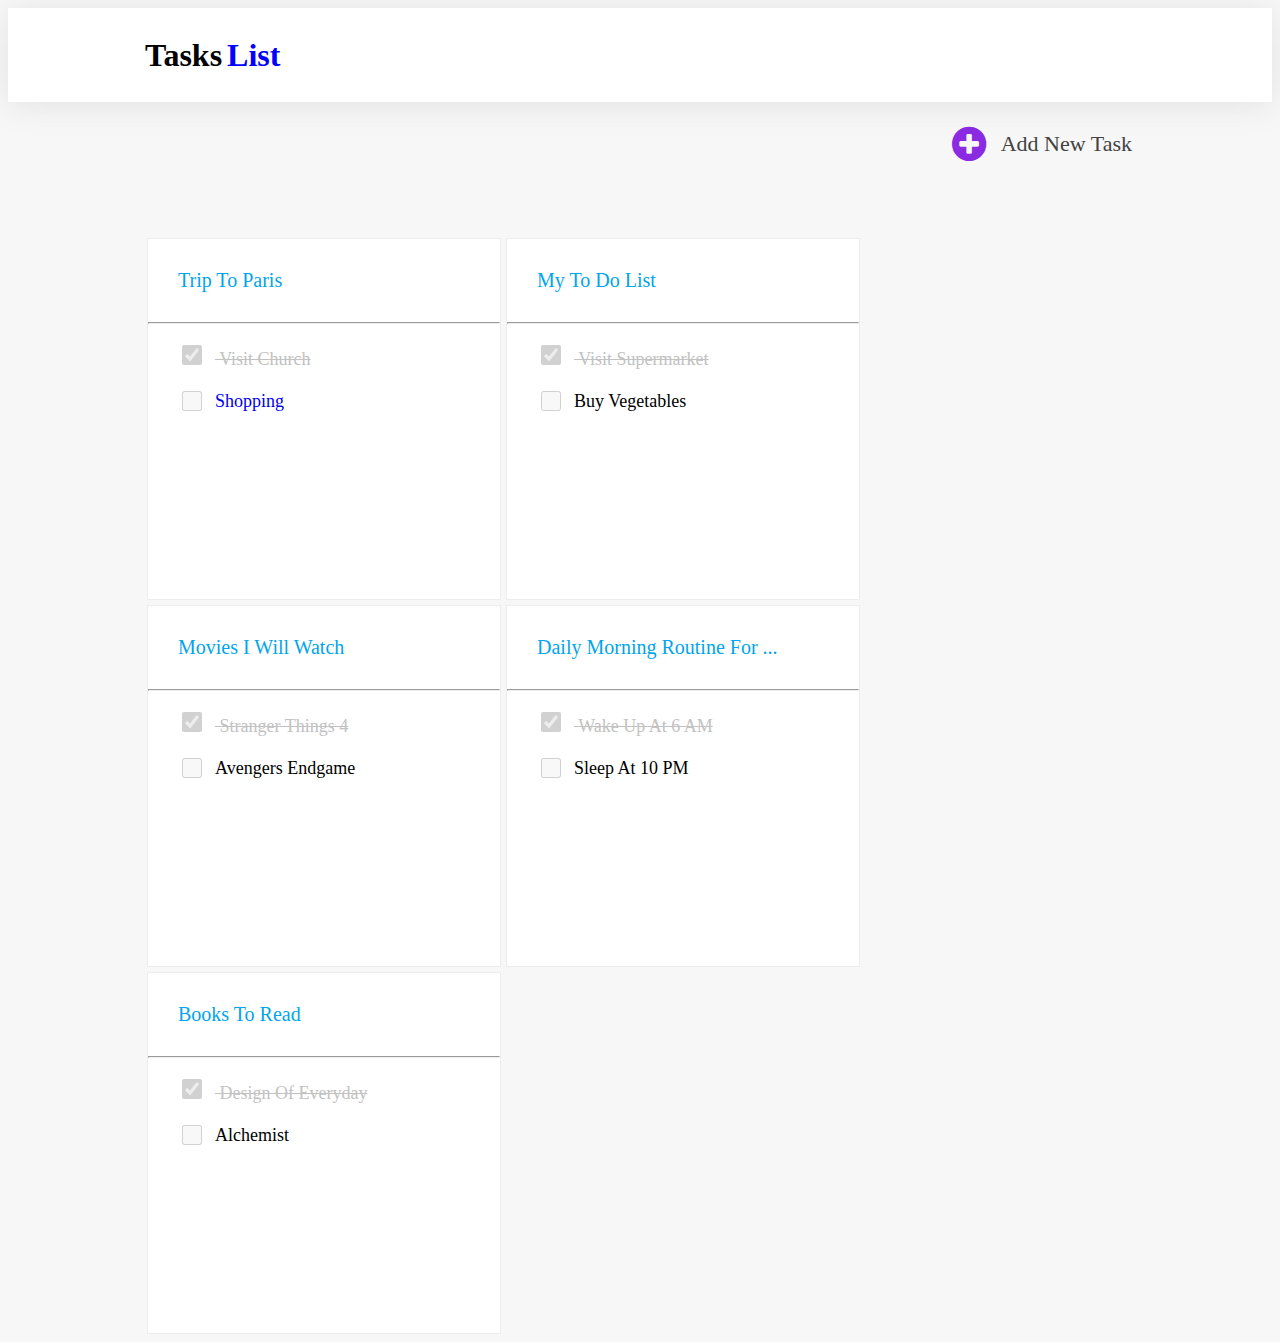
<file: todo1.html>
<!DOCTYPE html>
<html lang="en">
<head>
    <meta charset="UTF-8">
    <meta http-equiv="X-UA-Compatible" content="IE=edge">
    <meta name="viewport" content="width=device-width, initial-scale=1.0">
    <title>Document</title>
    <link rel="stylesheet" href="./todo1.css">
    <link rel="stylesheet" href="https://cdnjs.cloudflare.com/ajax/libs/font-awesome/4.7.0/css/font-awesome.min.css">
</head>
<body>
    <div class="div1"><h1 class="h1">Tasks<span class="s1">List</span></h1></div>
    <div class="div2"><p class="p1" ><a href="./todo2.html" class="a1"><i class="fa fa-plus-circle" style="font-size:40px;color:blueviolet" class="plus" ></i></a>Add New Task</p></div>
    <div class="div3">
        <a href="./todo3.html" class="a2"><div class="box"><p class="title">Trip To Paris</p><hr><p class="p2"><input type="checkbox" name="checked" id="checked" checked class="check" disabled > Visit Church </p> <p class="p3"><input type="checkbox" name="Chec" id="Chec" disabled class="check"> Shopping </p></div></a>
        <div class="box"><p class="title">My To Do List</p><hr><p class="p2"><input type="checkbox" name="checked" id="checked" checked class="check" disabled > Visit Supermarket </p> <p class="p3"><input type="checkbox" name="Chec" id="Chec" disabled class="check"> Buy Vegetables </p></div>
        <div class="box"><p class="title">Movies I Will Watch</p><hr><p class="p2"><input type="checkbox" name="checked" id="checked" checked class="check" disabled > Stranger Things 4 </p> <p class="p3"><input type="checkbox" name="Chec" id="Chec" disabled class="check"> Avengers Endgame</p></div>
        <div class="box"><p class="title">Daily Morning Routine For ...</p><hr><p class="p2"><input type="checkbox" name="checked" id="checked" checked class="check" disabled > Wake Up At 6 AM </p> <p class="p3"><input type="checkbox" name="Chec" id="Chec" disabled class="check"> Sleep At 10 PM </p></div>
        <div class="box"><p class="title">Books To Read</p><hr><p class="p2"><input type="checkbox" name="checked" id="checked" checked class="check" disabled > Design Of Everyday </p> <p class="p3"><input type="checkbox" name="Chec" id="Chec" disabled class="check"> Alchemist </p></div>
    </div>
</body>
</html>
</file>
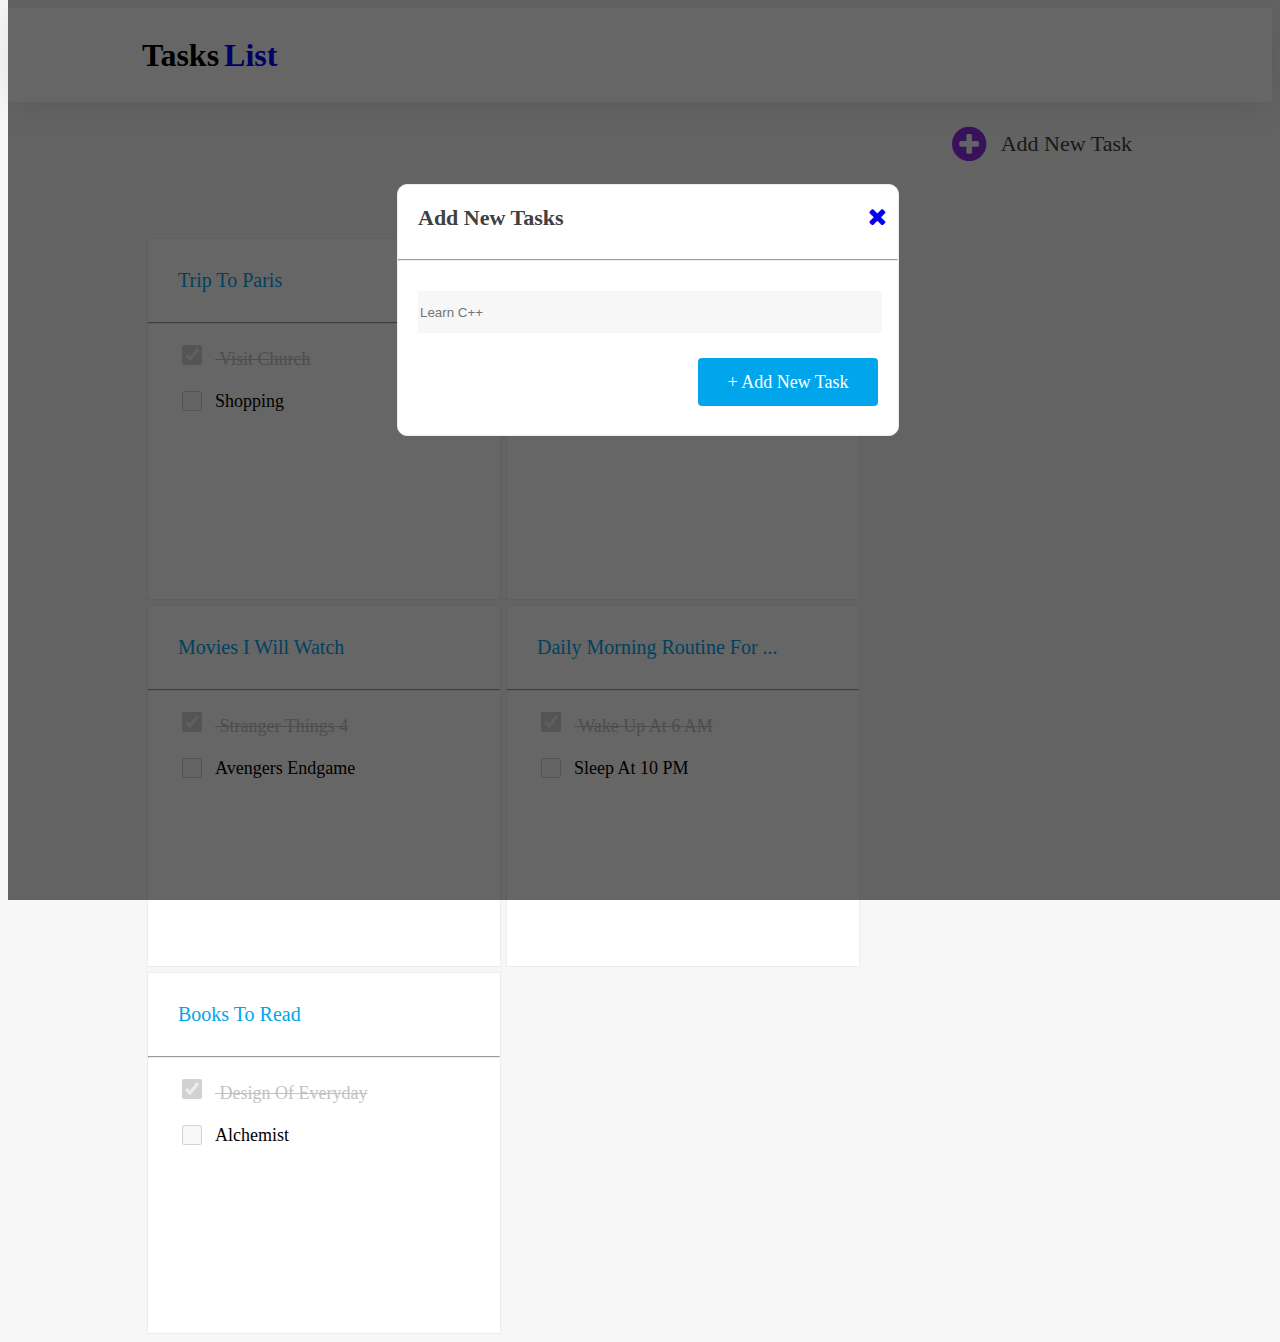
<file: todo2.html>
<!DOCTYPE html>
<html lang="en">
<head>
    <meta charset="UTF-8">
    <meta http-equiv="X-UA-Compatible" content="IE=edge">
    <meta name="viewport" content="width=device-width, initial-scale=1.0">
    <title>Document</title>
    <link rel="stylesheet" href="./todo2.css">
    <link rel="stylesheet" href="https://cdnjs.cloudflare.com/ajax/libs/font-awesome/4.7.0/css/font-awesome.min.css">
    <link rel="stylesheet" href="https://cdnjs.cloudflare.com/ajax/libs/font-awesome/4.7.0/css/font-awesome.min.css">
</head>
<body>
    <div class="div1"><h1 class="h1">Tasks<span class="s1">List</span></h1></div>
    <div class="div2"><p class="p1" ><a href="./todo2.html" class="a1"><i class="fa fa-plus-circle" style="font-size:40px;color:blueviolet"></i></a>Add New Task</p></div>
    <div class="div3">
        <div class="box"><p class="title">Trip To Paris</p><hr><p class="p2"><input type="checkbox" name="checked" id="checked" checked class="check" disabled > Visit Church </p> <p class="p3"><input type="checkbox" name="Chec" id="Chec" disabled class="check"> Shopping </p></div>
        <div class="box"><p class="title">My To Do List</p><hr><p class="p2"><input type="checkbox" name="checked" id="checked" checked class="check" disabled > Visit Supermarket </p> <p class="p3"><input type="checkbox" name="Chec" id="Chec" disabled class="check"> Buy Vegetables </p></div>
        <div class="box"><p class="title">Movies I Will Watch</p><hr><p class="p2"><input type="checkbox" name="checked" id="checked" checked class="check" disabled > Stranger Things 4 </p> <p class="p3"><input type="checkbox" name="Chec" id="Chec" disabled class="check"> Avengers Endgame</p></div>
        <div class="box"><p class="title">Daily Morning Routine For ...</p><hr><p class="p2"><input type="checkbox" name="checked" id="checked" checked class="check" disabled > Wake Up At 6 AM </p> <p class="p3"><input type="checkbox" name="Chec" id="Chec" disabled class="check"> Sleep At 10 PM </p></div>
        <div class="box"><p class="title">Books To Read</p><hr><p class="p2"><input type="checkbox" name="checked" id="checked" checked class="check" disabled > Design Of Everyday </p> <p class="p3"><input type="checkbox" name="Chec" id="Chec" disabled class="check"> Alchemist </p></div>
    </div>
    <div class="c5"></div>
    <div class="c4">
        <div class="dbox">
            <h2 class="h2">Add New Tasks</h2> <a href="./todo1.html"><i style="font-size:24px" class="fa" class="f5">&#xf00d;</i></a> <hr> 
            <input type="text" class="inp" placeholder="Learn C++">
            <div class="bb"><p class="pb"> + Add New Task</p></div>
        </div>
    </div>
</body>
</html>
</file>
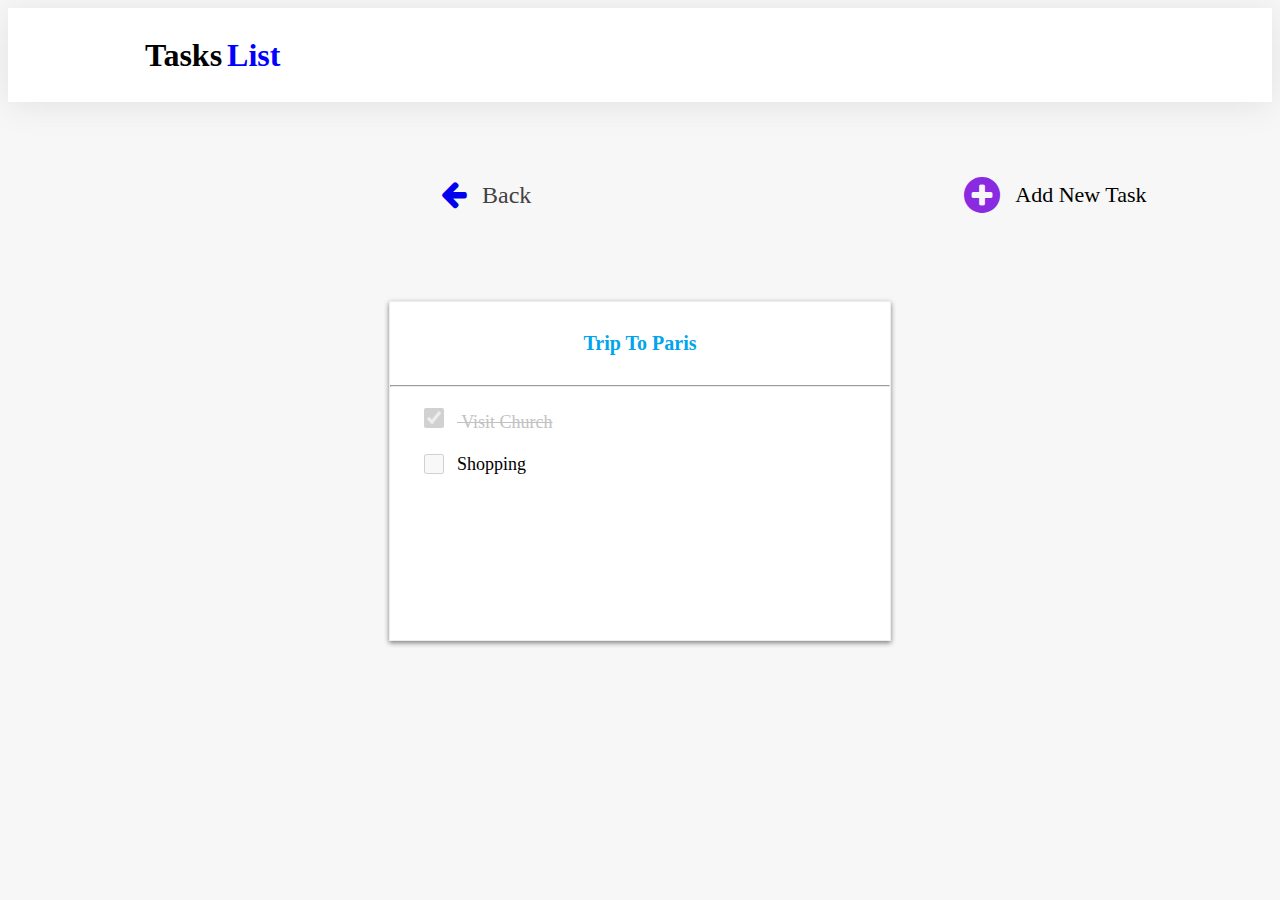
<file: todo3.html>
<!DOCTYPE html>
<html lang="en">
<head>
    <meta charset="UTF-8">
    <meta http-equiv="X-UA-Compatible" content="IE=edge">
    <meta name="viewport" content="width=device-width, initial-scale=1.0">
    <title>Document</title>
    <link rel="stylesheet" href="todo3.css">
    <link rel="stylesheet" href="https://cdnjs.cloudflare.com/ajax/libs/font-awesome/4.7.0/css/font-awesome.min.css">
    
</head>
<body>
    <div class="div1"><h1 class="h1">Tasks<span class="s1">List</span></h1></div>
    <div class="div2"> 
        <div class="box"> <p class="p2"> <a href="./todo1.html"><i style="font-size:30px" class="fa">&#xf060;</i></a> Back</p>
            <p class="p1"> <a href="./todo4.html"><i class="fa fa-plus-circle" style="font-size:42px;color:blueviolet"></i></a> Add New Task</p>
        </div> 
    </div>
    <div class="div3">
        <div class="c2">
            <p class="title"><b>Trip To Paris</b></p><hr><p class="p4"><input type="checkbox" name="checked" id="checked" checked class="check" disabled > Visit Church </p> <p class="p5"><input type="checkbox" name="Chec" id="Chec" disabled class="check"> Shopping </p>
        </div>
    </div>
</body>
</html>
</file>
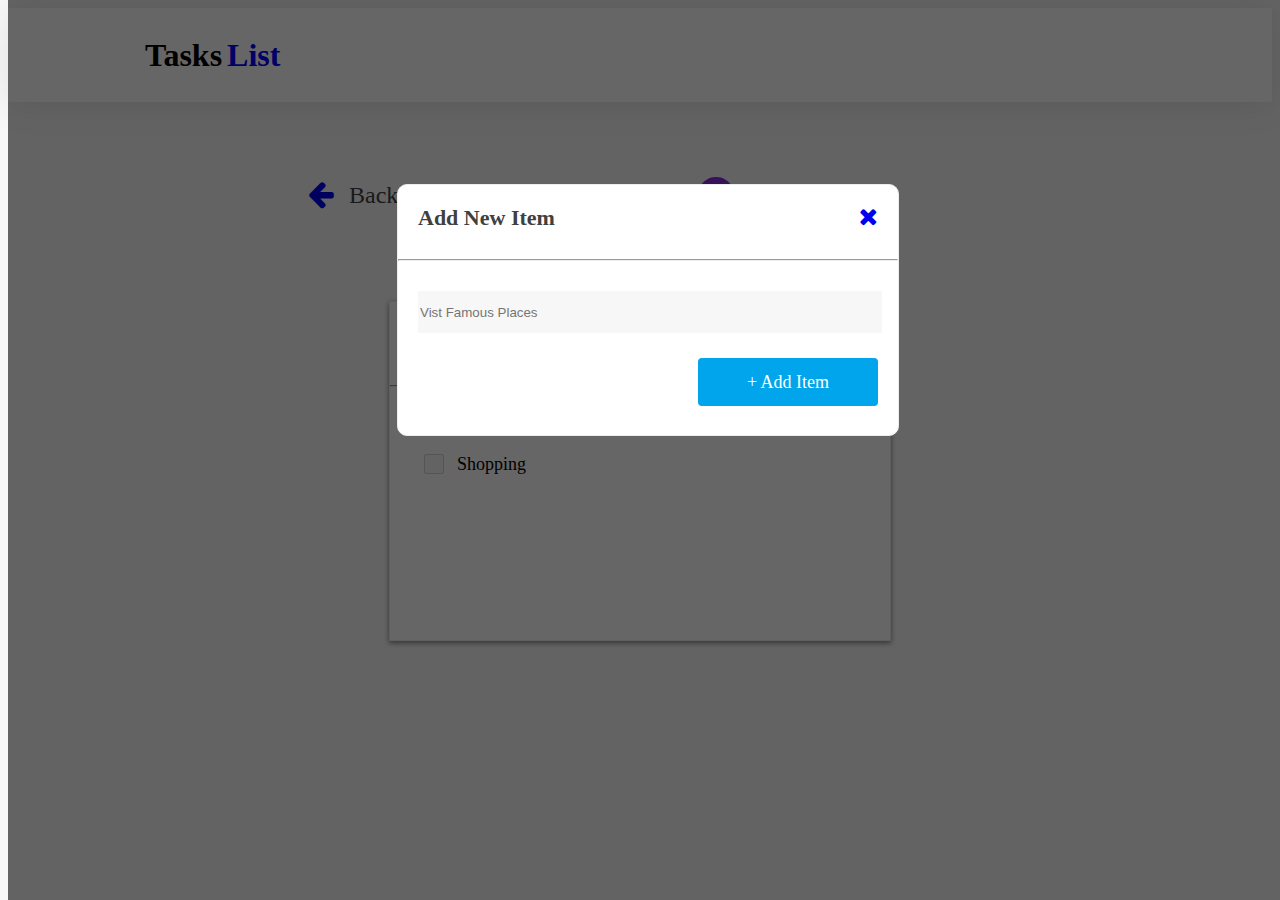
<file: todo4.html>
<!DOCTYPE html>
<html lang="en">
<head>
    <meta charset="UTF-8">
    <meta http-equiv="X-UA-Compatible" content="IE=edge">
    <meta name="viewport" content="width=device-width, initial-scale=1.0">
    <title>Document</title>
    <link rel="stylesheet" href="todo4.css">
    <link rel="stylesheet" href="https://cdnjs.cloudflare.com/ajax/libs/font-awesome/4.7.0/css/font-awesome.min.css">
    
</head>
<body>
    <div class="div1"><h1 class="h1">Tasks<span class="s1">List</span></h1></div>
    <div class="div2"> 
        <div class="box"> <p class="p2"> <a href="./todo1.html"><i style="font-size:30px" class="fa">&#xf060;</i></a> Back</p>
            <p class="p1"><i class="fa fa-plus-circle" style="font-size:42px;color:blueviolet"></i>Add New Task</p>
        </div> 
    </div>
    <div class="div3">
        <div class="c2">
            <p class="title"><b>Trip To Paris</b></p><hr><p class="p4"><input type="checkbox" name="checked" id="checked" checked class="check" disabled > Visit Church </p> <p class="p5"><input type="checkbox" name="Chec" id="Chec" disabled class="check"> Shopping </p>
        </div>
    </div>
    <div class="c5"></div>
    <div class="c4">
        <div class="dbox">
            <h2 class="h2">Add New Item</h2> <a href="./todo3.html"><i style="font-size:24px" class="fa" class="f5">&#xf00d;</i></a> <hr> 
            <input type="text" class="inp" placeholder="Vist Famous Places">
            <div class="bb"><p class="pb"> + Add Item</p></div>
        </div>
    </div>
</body>
</html>
</file>
<file: todo1.css>
body{
    background-color: #F7F7F7;
    
}
.div1{
    background-color: white;
    height: 94px;
    box-shadow: 0px 3px 30px #7B7B7B29;
    display: flex;
    width: 100%;
    align-items: center;
}

.h1{
    margin-left: 137px;
}

.s1{
    color: blue;
    margin-left: 5px;
}

.div2{
    display: flex;
    flex-direction: row-reverse;
    align-items: center;
}

.p1{
    margin-right: 140px;
    display: flex;
    text-decoration: none;
    align-items: center;
    color: #424242  ;
    font-size: 22px;
}

.a1{
    margin-right: 15px;
}

.div3{
    margin-top: 52px;
    display: flex;
    flex-wrap: wrap;
    gap: 5px;
    margin-right: 140px;
    margin-left: 139px;
}

.box{
    height: 360px;
    width: 352px;
    border: #EDEDED 1px solid;
    background-color: white;
}

.box:hover{
    box-shadow: 0px 3px 5px lightgray;
}

.title{
    color: #00A5EC;
    margin: 30px;
    font-size: 20px;
}

.p2{
    margin-left: 30px;
    text-decoration: line-through;
    text-align: justify;
    align-items: center;
    color: #C2C2C2;
    font-size: 18px;
}

.check{ 
    height: 20px;
    width: 20px;
    margin-right: 13px;
}

.p3{
    margin-left: 30px;
    align-items: center;
    font-size: 18px;
    display: flex;
} 

.a2{
    text-decoration: none;
}
</file>
<file: todo2.css>
body{
    background-color: #F7F7F7;
    overflow: hidden;
}
.div1{
    background-color: white;
    height: 94px;
    box-shadow: 0px 3px 30px #7B7B7B29;
    display: flex;
    width: 100%;
    align-items: center;
}

.h1{
    margin-left: 134px;
}

.s1{
    color: blue;
    margin-left: 5px;
}

.div2{
    display: flex;
    flex-direction: row-reverse;
    align-items: center;
}

.p1{
    margin-right: 140px;
    display: flex;
    text-decoration: none;
    align-items: center;
    color: #424242  ;
    font-size: 22px;
}

.a1{
    margin-right: 15px;
}

.div3{
    margin-top: 52px;
    display: flex;
    flex-wrap: wrap;
    gap: 5px;
    margin-right: 140px;
    margin-left: 139px;
}

.box{
    height: 360px;
    width: 352px;
    border: #EDEDED 1px solid;
    background-color: white; 
}

.title{
    color: #00A5EC;
    margin: 30px;
    font-size: 20px;
}

.p2{
    margin-left: 30px;
    text-decoration: line-through;
    text-align: justify;
    align-items: center;
    color: #C2C2C2;
    font-size: 18px;
}

.check{ 
    height: 20px;
    width: 20px;
    margin-right: 13px;
}

.p3{
    margin-left: 30px;
    align-items: center;
    font-size: 18px;
    display: flex;
} 

.c4{
    height: 100vh;
    width: 100vw;
    display: flex;
    justify-content: center;
    top: 0;
    position: fixed;
}

.dbox{
    height: 250px;
    width: 500px;
    background-color: white;
    border: 5px red solid;
    border-radius: 10px 10px 10px 10px;
    border: 1px #EDEDED solid;
    position: relative;
    top: 184px;
}

.c5{
    background-color: black;
    opacity: 60%;
    top: 0;
    position: fixed;
    height: 100vh;
    width: 100vw;
}

.h2{
    color: #404040;
    font-size: 22px;
    align-items: center;
    margin-left: 20px;
    display: inline-block;
    margin-top: 20px;
    margin-bottom: 20px;
}

.fa{
    display: flex;
    align-items: center;
    justify-content: flex-end;
    margin-left: 300px;
    font-weight: 200;
}

.inp{
    background-color: #F7F7F7;
    width: 460px;
    display: flex;
    justify-content: center;
    align-items: center;
    border: #EDEDED 1px;
    height: 40px;
    color: #858585;
    margin-left: 20px;
    margin-top: 30px;
}

.bb{
    height: 48px;
    width: 180px;
    background-color: #00A5EC;
    color: white;
    border-radius: 4px 4px 4px 4px;
    display:flex;
    justify-content: center;
    align-items: center;
    font-size: 18px;
    margin-left: 300px;
    margin-top: 25px;
}
</file>
<file: todo3.css>
body{
    background-color: #F7F7F7;
    
}
.div1{
    background-color: white;
    height: 94px;
    box-shadow: 0px 3px 30px #7B7B7B29;
    display: flex;
    width: 100%;
    align-items: center;
}

.h1{
    margin-left: 137px;
}

.s1{
    color: blue;
    margin-left: 5px;
}

.div2{
    display: flex;
    align-items: center;
}

.box{
    display: flex;

    margin-top: 50px;
}

.p1{
    align-items: center;
    display: flex;
    font-size: 22px;
}

.fa{
    display: flex;
    margin-left: 433px;
    margin-right: 15px;
}

.p2{
    align-items: center;
    display: flex;
    color: #424242;
    font-size: 24px;
}

.div3{
    display: flex;
    justify-content: center;
}

.c2{
    width: 500px;
    height: 338px;
    border: 1px #EDEDED solid;
    background-color: white;
    margin-top: 63px;
    box-shadow: 0px 2px 5px grey;
  
}

.title{
    color: #00A5EC;
    margin: 30px;
    font-size: 20px;
    display: flex;
    justify-content: center;
}

.check{ 
    height: 20px;
    width: 20px;
    margin-right: 13px;
}

.p4{
    margin-left: 30px;
    text-decoration: line-through;
    text-align: justify;
    align-items: center;
    color: #C2C2C2;
    font-size: 18px;
}

.p5{
    margin-left: 30px;
    align-items: center;
    font-size: 18px;
    display: flex;
}
</file>
<file: todo4.css>
body{
    background-color: #F7F7F7;
    
}
.div1{
    background-color: white;
    height: 94px;
    box-shadow: 0px 3px 30px #7B7B7B29;
    display: flex;
    width: 100%;
    align-items: center;
}

.h1{
    margin-left: 137px;
}

.s1{
    color: blue;
    margin-left: 5px;
}

.div2{
    display: flex;
    align-items: center;
}

.box{
    display: flex;

    margin-top: 50px;
}

.p1{
    align-items: center;
    display: flex;
    font-size: 22px;
}

.fa{
    display: flex;
    margin-left: 433px;
    margin-right: 15px;
}

.p2{
    align-items: center;
    display: flex;
    color: #424242;
    font-size: 24px;
}

.div3{
    display: flex;
    justify-content: center;
}

.c2{
    width: 500px;
    height: 338px;
    border: 1px #EDEDED solid;
    background-color: white;
    margin-top: 63px;
    box-shadow: 0px 2px 5px grey;
  
}

.title{
    color: #00A5EC;
    margin: 30px;
    font-size: 20px;
    display: flex;
    justify-content: center;
}

.check{ 
    height: 20px;
    width: 20px;
    margin-right: 13px;
}

.p4{
    margin-left: 30px;
    text-decoration: line-through;
    text-align: justify;
    align-items: center;
    color: #C2C2C2;
    font-size: 18px;
}

.p5{
    margin-left: 30px;
    align-items: center;
    font-size: 18px;
    display: flex;
}

.c5{
    background-color: black;
    opacity: 60%;
    top: 0;
    position: fixed;
    height: 100vh;
    width: 100vw;
}
.c4{
    height: 100vh;
    width: 100vw;
    display: flex;
    justify-content: center;
    top: 0;
    position: fixed;
}


.dbox{
    height: 250px;
    width: 500px;
    background-color: white;
    border: 5px red solid;
    border-radius: 10px 10px 10px 10px;
    border: 1px #EDEDED solid;
    position: relative;
    top: 184px;
}

.h2{
    color: #404040;
    font-size: 22px;
    align-items: center;
    margin-left: 20px;
    display: inline-block;
    margin-top: 20px;
    margin-bottom: 20px;
}

.fa{
    display: flex;
    align-items: center;
    justify-content: flex-end;
    margin-left: 300px;
    font-weight: 200;
}

.inp{
    background-color: #F7F7F7;
    width: 460px;
    display: flex;
    justify-content: center;
    align-items: center;
    border: #EDEDED 1px;
    height: 40px;
    color: #858585;
    margin-left: 20px;
    margin-top: 30px;
}

.bb{
    height: 48px;
    width: 180px;
    background-color: #00A5EC;
    color: white;
    border-radius: 4px 4px 4px 4px;
    display:flex;
    justify-content: center;
    align-items: center;
    font-size: 18px;
    margin-left: 300px;
    margin-top: 25px;
}
</file>
